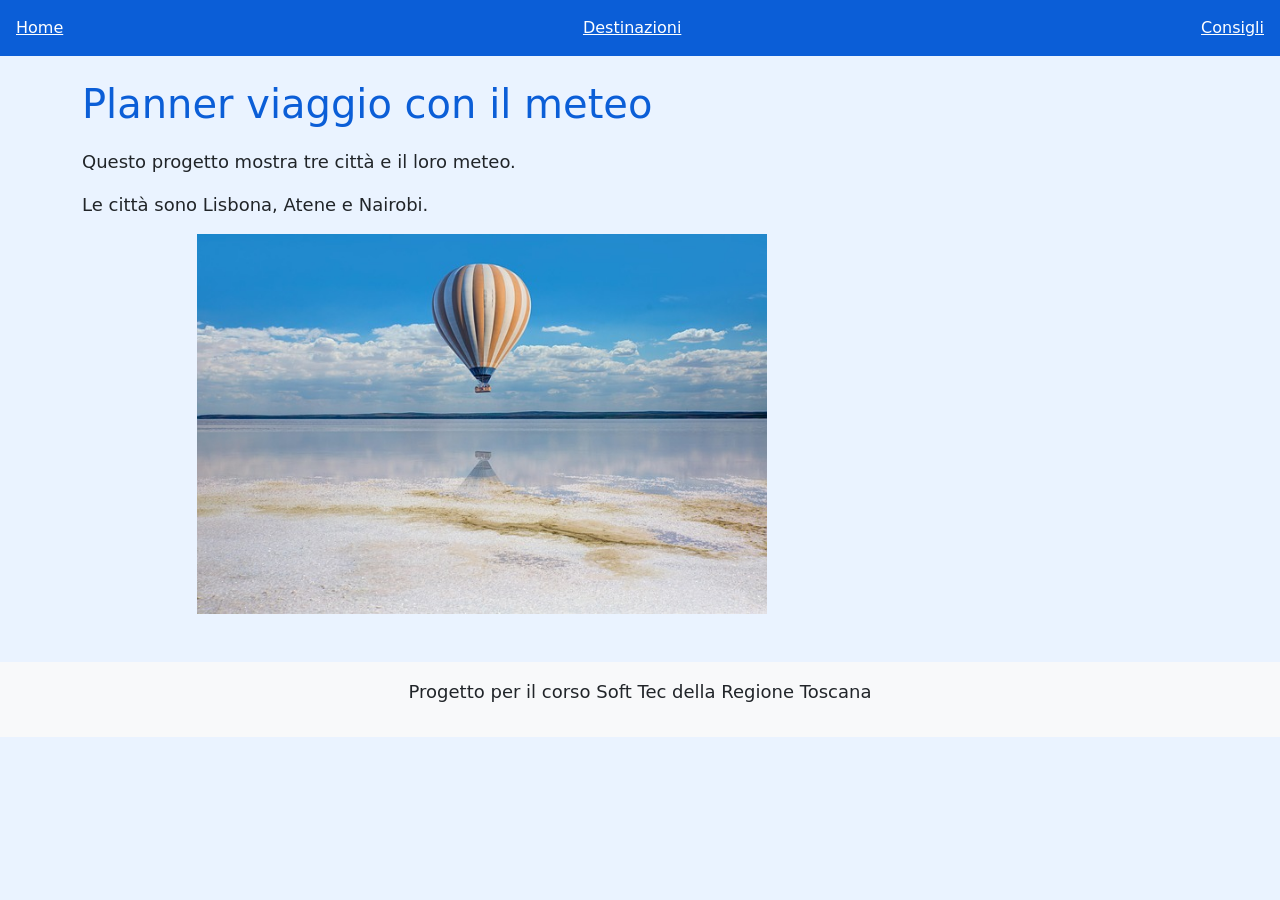
<file: index.html>
<!DOCTYPE html>
<html lang="it">
<head>
  <meta charset="UTF-8">
  <title>Planner viaggio con il meteo</title>

  <link href="https://cdn.jsdelivr.net/npm/bootstrap@5.3.3/dist/css/bootstrap.min.css" rel="stylesheet">
  <link rel="stylesheet" href="style.css">
</head>
<body>

  <nav class="navbar bg-primary p-3">
    <a class="text-white me-3" href="index.html">Home</a>
    <a class="text-white me-3" href="destinazioni.html">Destinazioni</a>
    <a class="text-white" href="consigli.html">Consigli</a>
  </nav>

  <div class="container mt-4">
    <h1>Planner viaggio con il meteo</h1>

    <p>Questo progetto mostra tre città e il loro meteo.</p>

    <p>Le città sono Lisbona, Atene e Nairobi.</p>

    <img src="assets/immagini/viaggio.jpg" alt="Immagine di viaggio" class="img-home rounded mb-3">
  </div>

  <footer class="mt-5 p-3 bg-light">
    <p>Progetto per il corso Soft Tec della Regione Toscana</p>
  </footer>

</body>
</html>
</file>
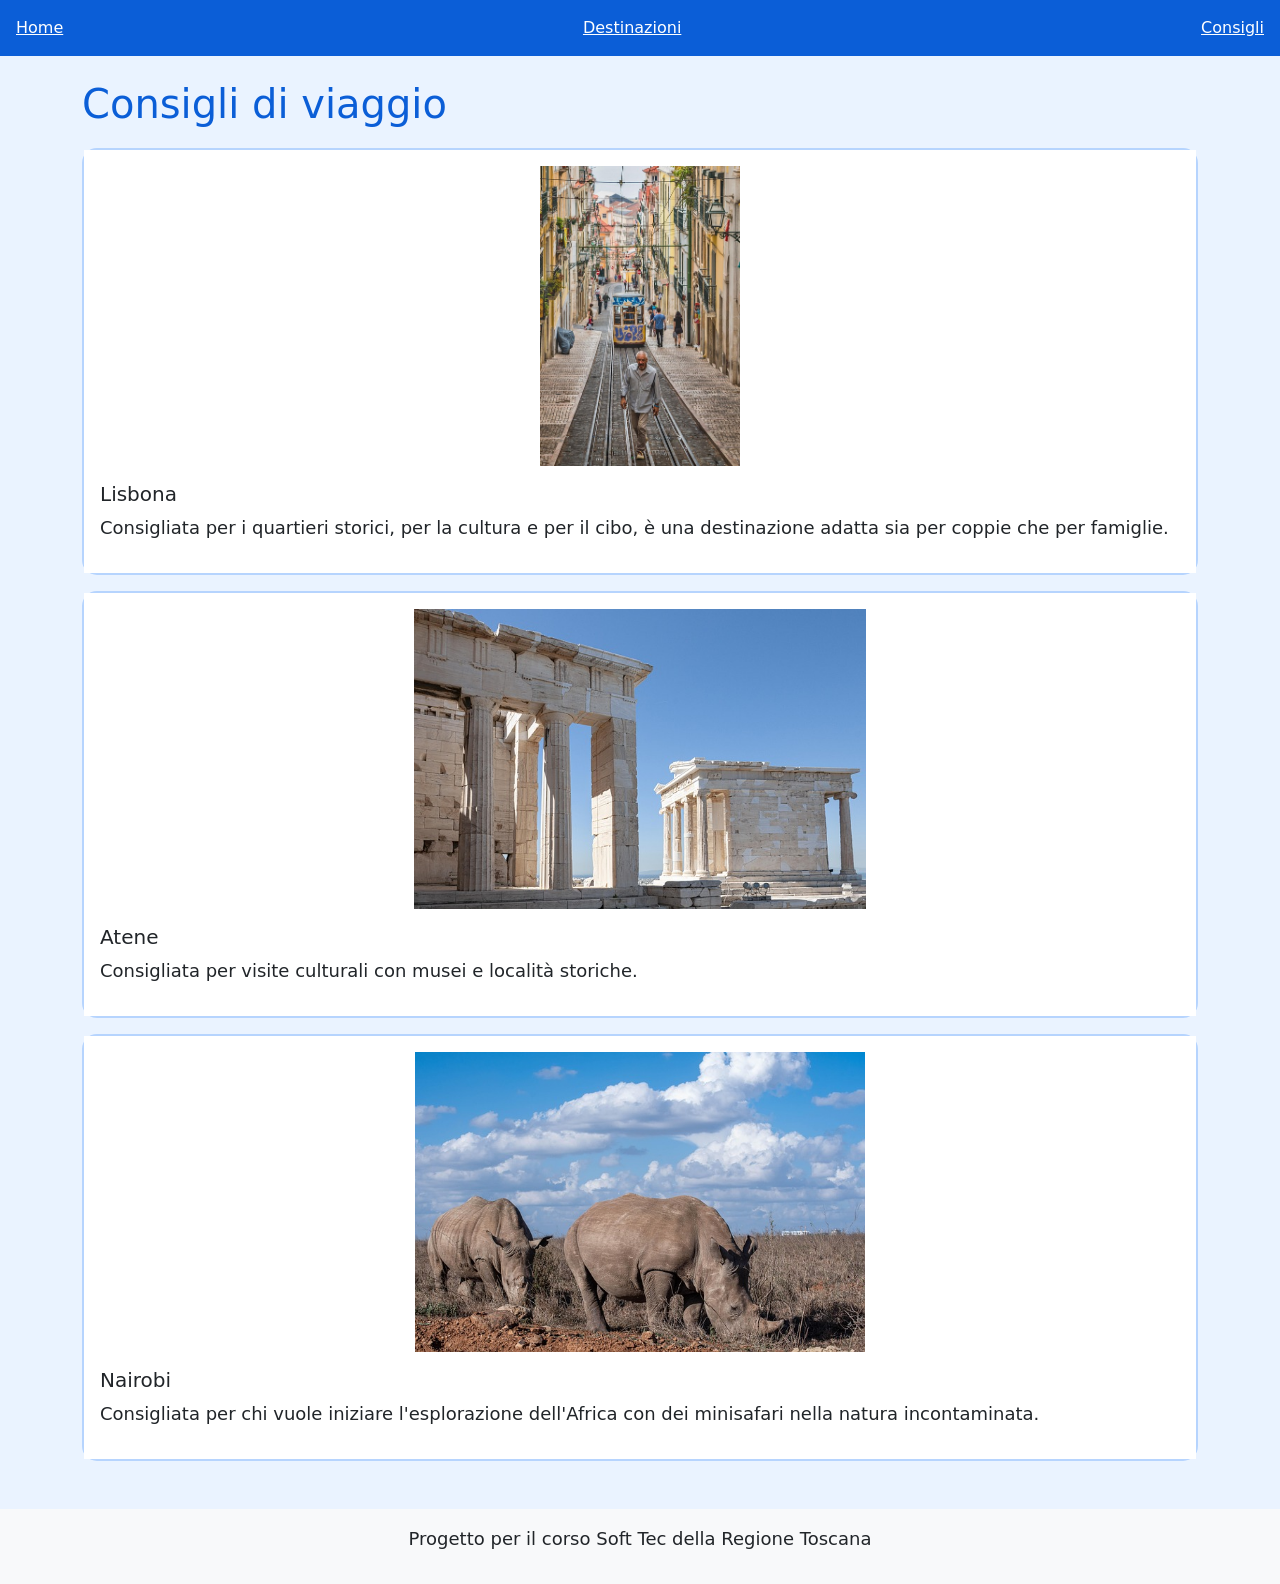
<file: consigli.html>
<!DOCTYPE html>
<html lang="it">
<head>
  <meta charset="UTF-8">
  <title>Consigli</title>

  <link href="https://cdn.jsdelivr.net/npm/bootstrap@5.3.3/dist/css/bootstrap.min.css" rel="stylesheet">
  <link rel="stylesheet" href="style.css">
</head>
<body>

  <nav class="navbar bg-primary p-3">
    <a class="text-white me-3" href="index.html">Home</a>
    <a class="text-white me-3" href="destinazioni.html">Destinazioni</a>
    <a class="text-white" href="consigli.html">Consigli</a>
  </nav>

  <div class="container mt-4">
    <h1>Consigli di viaggio</h1>

    <div class="card mb-3">
      <div class="card-body">
        <img src="assets/immagini/lisbona.jpg" alt="Lisbona" class="img-fluid rounded mb-3">
        <h2 class="h5">Lisbona</h2>
        <p>Consigliata per i quartieri storici, per la cultura e per il cibo, è una destinazione adatta sia per coppie che per famiglie.</p>
      </div>
    </div>

    <div class="card mb-3">
      <div class="card-body">
        <img src="assets/immagini/atene.jpg" alt="Atene" class="img-fluid rounded mb-3">
        <h2 class="h5">Atene</h2>
        <p>Consigliata per visite culturali con musei e località storiche.</p>
      </div>
    </div>

    <div class="card mb-3">
      <div class="card-body">
        <img src="assets/immagini/nairobi.jpg" alt="Nairobi" class="img-fluid rounded mb-3">
        <h2 class="h5">Nairobi</h2>
        <p>Consigliata per chi vuole iniziare l'esplorazione dell'Africa con dei minisafari nella natura incontaminata.</p>
      </div>
    </div>
  </div>

  <footer class="mt-5 p-3 bg-light">
    <p>Progetto per il corso Soft Tec della Regione Toscana</p>
  </footer>

</body>
</html>
</file>
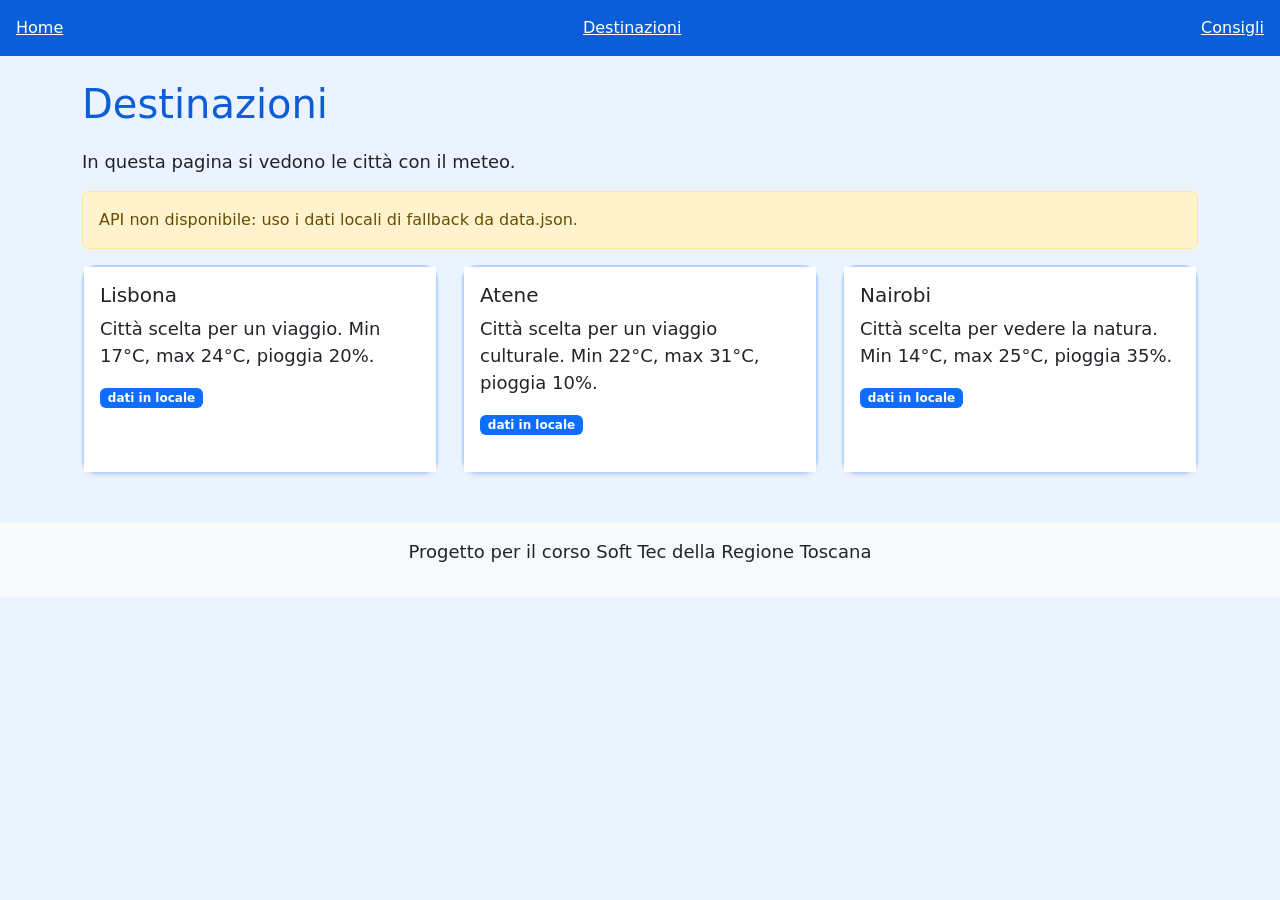
<file: destinazioni.html>
<!DOCTYPE html>
<html lang="it">
<head>
  <meta charset="UTF-8">
  <title>Destinazioni</title>

  <link href="https://cdn.jsdelivr.net/npm/bootstrap@5.3.3/dist/css/bootstrap.min.css" rel="stylesheet">
  <link rel="stylesheet" href="style.css">
</head>
<body>

  <nav class="navbar bg-primary p-3">
    <a class="text-white me-3" href="index.html">Home</a>
    <a class="text-white me-3" href="destinazioni.html">Destinazioni</a>
    <a class="text-white" href="consigli.html">Consigli</a>
  </nav>

  <div class="container mt-4">
    <h1>Destinazioni</h1>

    <p>In questa pagina si vedono le città con il meteo.</p>

    <div id="status-message"></div>

    <div id="data-container" class="row g-4"></div>
  </div>

  <footer class="mt-5 p-3 bg-light">
    <p>Progetto per il corso Soft Tec della Regione Toscana</p>
  </footer>

  <script src="script.js"></script>
</body>
</html>
</file>
<file: style.css>
body {
  background-color: #eaf3ff;
}

.navbar {
  background-color: #0b5ed7 !important;
}

h1 {
  color: #0b5ed7;
  margin-bottom: 20px;
}

p {
  font-size: 18px;
}

.card {
  border: 2px solid #b6d4fe;
  border-radius: 15px;
  margin-bottom: 20px;
}

.card-body {
  background-color: #ffffff;
}

.card img {
  width: 100%;
  max-height: 300px;
  object-fit: contain;
  background-color: #ffffff;
  margin-bottom: 15px;
}

footer {
  background-color: #dbeafe !important;
  text-align: center;
  font-size: 14px;
}
.img-home {
  width: 100%;
  max-width: 800px;
  max-height: 380px;
  object-fit: contain;
  display: block;
  margin-bottom: 20px;
}
</file>
